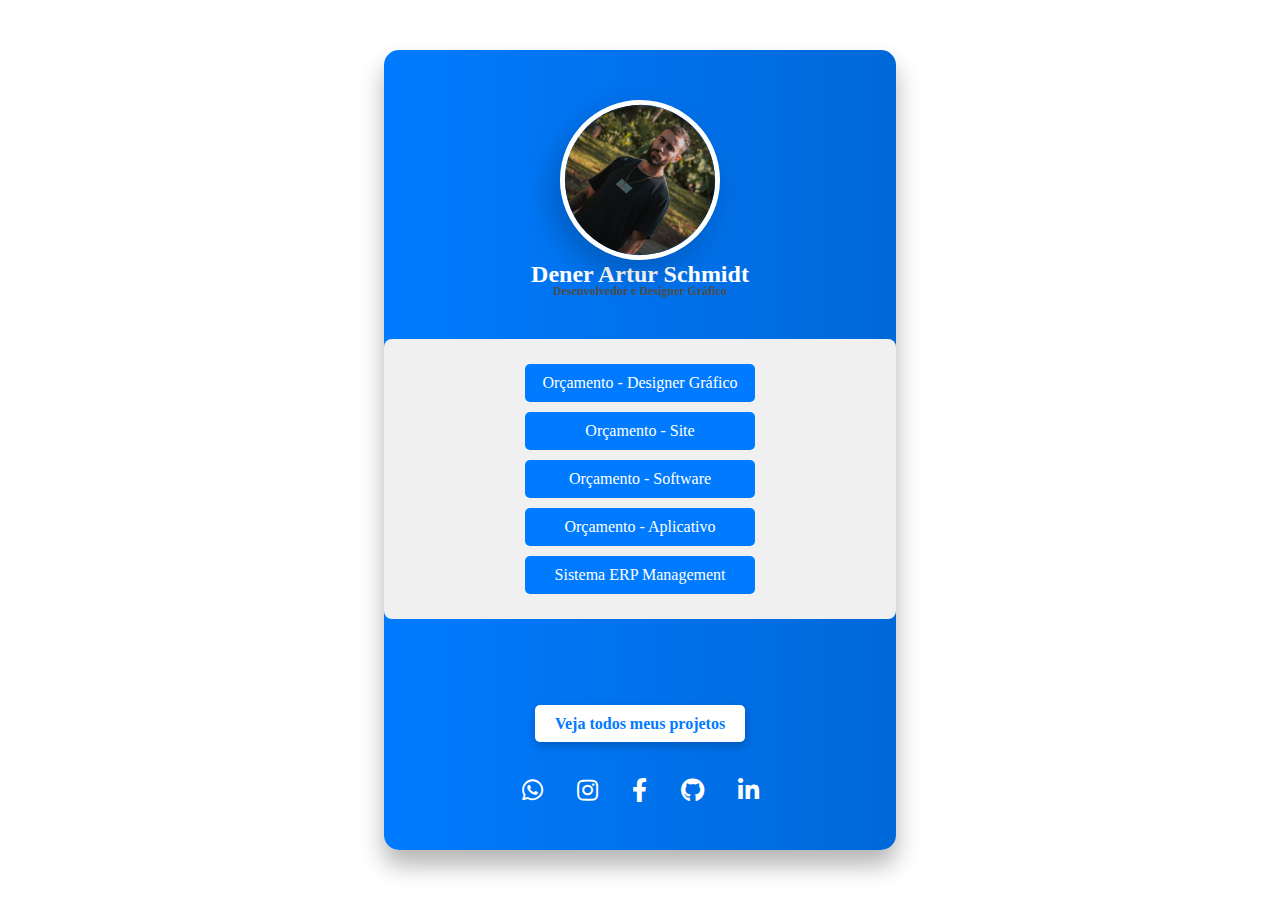
<file: index.html>
<!DOCTYPE html>
<html lang="pt-BR">
<head>
    <meta charset="UTF-8">
    <meta name="viewport" content="width=device-width, initial-scale=1.0">
    <title>Contato</title>
    <link rel="stylesheet" href="styles/stylesContato.css">
    <link rel="stylesheet" href="https://cdnjs.cloudflare.com/ajax/libs/font-awesome/5.15.4/css/all.min.css">
</head>
<body>

    <div class="parent-container">
        <div class="background-box">
            <img src="img/profile.jpg" alt="Foto de Perfil" class="profile-pic">
            <h2 class="title">Dener Artur Schmidt</h2>
            <h5 class="funcao">Desenvolvedor e Designer Gráfico</h5>

            <div class="budget-box">
                <a href="https://w.app/DevDenerSchmidt" class="budget-button">Orçamento - Designer Gráfico</a>
                <a href="https://w.app/5ySRX3" class="budget-button">Orçamento - Site</a>
                <a href="https://w.app/DevDenerSchmidtSoftware" class="budget-button">Orçamento - Software</a>
                <a href="https://w.app/DevDenerSchmidtApp" class="budget-button">Orçamento - Aplicativo</a>
                <a href="https://w.app/SistemaErpManagement" class="budget-button">Sistema ERP Management</a>
            </div>

            <div class="project-button-container">
                <a href="projetos.html" class="project-button">Veja todos meus projetos</a>
            </div>

            <div class="social-links">
                <a href="https://w.app/DevDenerSchmidt" target="_blank" class="whatsapp"><i class="fab fa-whatsapp"></i></a>
                <a href="https://www.instagram.com/artu_r0024/" target="_blank" class="instagram"><i class="fab fa-instagram"></i></a>
                <a href="https://www.facebook.com/DenerArturSchmidt" target="_blank" class="facebook"><i class="fab fa-facebook-f"></i></a>
                <a href="https://github.com/DenerSCHMIDT" target="_blank" class="github"><i class="fab fa-github"></i></a>
                <a href="https://www.linkedin.com/in/dener-front-end/" target="_blank" class="linkedin"><i class="fab fa-linkedin-in"></i></a>
            </div>
        </div>
    </div>

    <script src="script/scriptContato.js"></script>
</body>
</html>
</file>
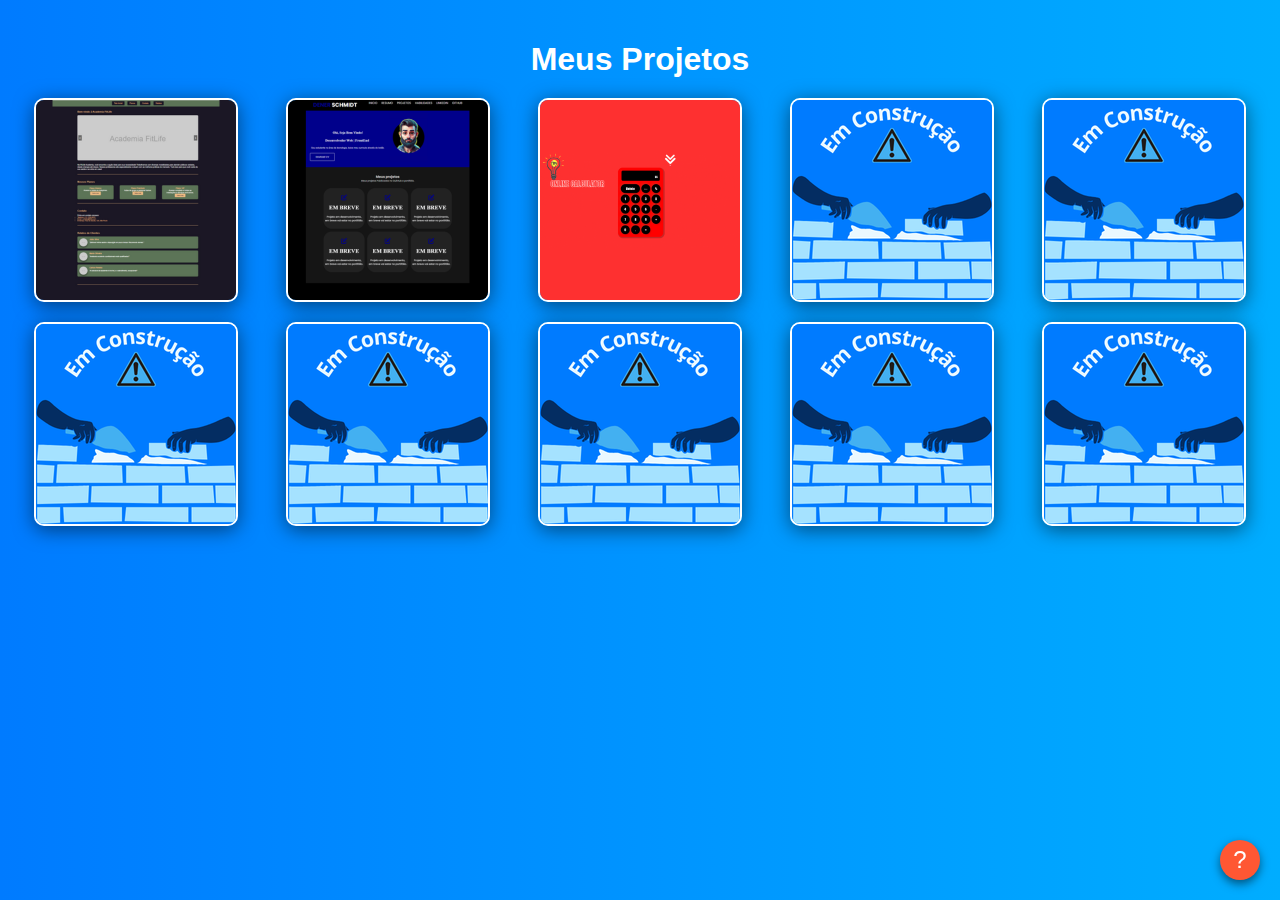
<file: projetos.html>
<!DOCTYPE html>
<html lang="pt-BR">
<head>
    <meta charset="UTF-8">
    <meta name="viewport" content="width=device-width, initial-scale=1.0">
    <title>Meus Projetos</title>
    <link rel="stylesheet" href="styles/stylesProjetos.css">
</head>
<body>
    <div class="container">
        <h1>Meus Projetos</h1>
        <div class="projects">
            <div class="project-box" data-title="Projeto 1" data-description="Descrição do Projeto 1">
                <img src="img/academia.png" alt="Projeto 1">
                <div class="overlay">
                    <h3>Site Academia</h3>
                    <p>Este site foi desenvolvido com o objetivo de atrair novos clientes para a academia, além de proporcionar uma visão mais completa do nosso ambiente.</p>
                </div>
            </div>
            <div class="project-box" data-title="Projeto 2" data-description="Descrição do Projeto 2">
                <img src="img/portifolio.png" alt="Projeto 2">
                <div class="overlay">
                    <h3>Portifólio</h3>
                    <p>Este portfólio foi criado para apresentar meus projetos e habilidades, utilizando HTML, CSS e JavaScript, com um design responsivo que facilita a navegação em diferentes dispositivos.</p>
                </div>
            </div>
            <div class="project-box" data-title="Projeto 3" data-description="Descrição do Projeto 3">
                <img src="img/calculadora.png" alt="Projeto 3">
                <div class="overlay">
                    <h3>Calculadora Online</h3>
                    <p>Aqui neste projeto, criei uma calculadora que realiza operações básicas, como: adição, subtração, multiplicação e divisão.</p>
                </div>
            </div>
            <div class="project-box" data-title="Projeto 4" data-description="Descrição do Projeto 4">
                <img src="img/construcao.png" alt="Projeto 4">
                <div class="overlay">
                    <h3>Projeto 4</h3>
                    <p>Descrição do Projeto 4</p>
                </div>
            </div>
            <div class="project-box" data-title="Projeto 5" data-description="Descrição do Projeto 5">
                <img src="img/construcao.png" alt="Projeto 5">
                <div class="overlay">
                    <h3>Projeto 5</h3>
                    <p>Descrição do Projeto 5</p>
                </div>
            </div>
            <div class="project-box" data-title="Projeto 6" data-description="Descrição do Projeto 6">
                <img src="img/construcao.png" alt="Projeto 6">
                <div class="overlay">
                    <h3>Projeto 6</h3>
                    <p>Descrição do Projeto 6</p>
                </div>
            </div>
            <div class="project-box" data-title="Projeto 7" data-description="Descrição do Projeto 7">
                <img src="img/construcao.png" alt="Projeto 7">
                <div class="overlay">
                    <h3>Projeto 7</h3>
                    <p>Descrição do Projeto 7</p>
                </div>
            </div>
            <div class="project-box" data-title="Projeto 8" data-description="Descrição do Projeto 8">
                <img src="img/construcao.png" alt="Projeto 8">
                <div class="overlay">
                    <h3>Projeto 8</h3>
                    <p>Descrição do Projeto 8</p>
                </div>
            </div>
            <div class="project-box" data-title="Projeto 9" data-description="Descrição do Projeto 9">
                <img src="img/construcao.png" alt="Projeto 9">
                <div class="overlay">
                    <h3>Projeto 9</h3>
                    <p>Descrição do Projeto 9</p>
                </div>
            </div>
            <div class="project-box" data-title="Projeto 10" data-description="Descrição do Projeto 10">
                <img src="img/construcao.png" alt="Projeto 10">
                <div class="overlay">
                    <h3>Projeto 10</h3>
                    <p>Descrição do Projeto 10</p>
                </div>
            </div>

        </div>
    </div>
    <a href="https://api.whatsapp.com/send?phone=+5555996182769&text=Ol%C3%A1%2C+gostaria+de+saber+o+or%C3%A7amento+para+artes+gr%C3%A1ficas." target="_blank" class="floating-icon">?</a>
    <script src="script/scriptProjetos.js"></script>
</body>
</html>
</file>
<file: styles/stylesContato.css>
@keyframes gradientAnimation{0%{background-position:0 50%}50%{background-position:100% 50%}100%{background-position:0 50%}}.profile-pic{animation:rotate 20s linear infinite}@keyframes rotate{from{transform:rotate(0deg)}to{transform:rotate(360deg)}}.background-box{background:linear-gradient(270deg,#007bff,#0056b3,#007bff);background-size:400% 400%;animation:gradientAnimation 5s ease infinite;width:40%;height:80vh;border-radius:15px;display:flex;flex-direction:column;justify-content:space-between;align-items:center;box-shadow:0 15px 25px rgba(0,0,0,0.3);position:absolute;top:50%;left:50%;transform:translate(-50%,-50%);padding:50px 0 30px}.project-button-container{margin-top:auto;margin-bottom:20px}.parent-container{display:flex;justify-content:center;align-items:center;height:100vh}.profile-pic{width:150px;height:150px;border-radius:50%;object-fit:cover;border:5px solid #fff;box-shadow:0 16px 30px rgba(0,0,0,0.2);animation:float 3s ease-in-out infinite}.project-button-container{margin-top:auto;margin-bottom:20px}.project-button{padding:10px 20px;background-color:#fff;color:#007bff;border:none;border-radius:5px;font-weight:700;text-decoration:none;box-shadow:0 4px 8px rgba(0,0,0,0.2);transition:background-color .3s ease}.project-button:hover{background-color:#0056b3;color:#fff}.social-links{margin-top:10px}.social-links a{font-size:24px;color:#fff;padding:15px;border-radius:50%;transition:transform .3s}.social-links a:hover{transform:translateY(-10px)}@media (max-width: 768px){.background-box{width:80%}}.title{margin:1px 0;color:#fff;font-size:24px;text-align:center;font-weight:700}.funcao{color:#4e4d4d;font-size:12px;text-align:center;margin-top:-5px}.budget-box{background-color:#f0f0f0;padding:20px;margin:20px 0;border-radius:8px;text-align:center;display:flex;flex-wrap:wrap;justify-content:center}.budget-button{background-color:#007BFF;color:#fff;border:none;padding:10px 15px;margin:5px;border-radius:5px;cursor:pointer;transition:background-color .3s;flex:1 1 200px;max-width:200px;text-decoration:none}.budget-button:hover{background-color:#0056b3}@keyframes bounce{0%,20%,50%,80%,100%{transform:translateY(0)}40%{transform:translateY(-10px)}60%{transform:translateY(-5px)}}.social-links a{font-size:24px;color:#fff;padding:15px;border-radius:50%;transition:transform .3s;display:inline-block}.social-links a:hover{animation:bounce 1s}
</file>
<file: styles/stylesProjetos.css>
body {
    margin: 0;
    padding: 0;
    font-family: Arial, sans-serif;
    background: linear-gradient(270deg, #007bff, #00c6ff, #007bff);
    background-size: 300% 300%;
    animation: gradientMovement 10s ease infinite;
    color: white;
}

@keyframes gradientMovement {
    0% {
        background-position: 0% 50%;
    }
    50% {
        background-position: 100% 50%;
    }
    100% {
        background-position: 0% 50%;
    }
}

.container {
    text-align: center;
    padding: 20px;
}

h1 {
    margin-bottom: 20px;
}

.projects {
    display: grid;
    grid-template-columns: repeat(auto-fill, minmax(200px, 1fr));
    gap: 20px;
    justify-items: center;
}

.project-box {
    width: 200px;
    height: 200px;
    border: 2px solid #ffffff;
    border-radius: 10px;
    overflow: hidden;
    transition: transform 0.3s, border-color 0.3s;
    position: relative;
    box-shadow: 0 4px 20px rgba(0, 0, 0, 0.5);
    cursor: pointer;
}

.overlay {
    position: absolute;
    top: 0;
    left: 0;
    width: 100%;
    height: 100%;
    background-color: #042D62;
    color: #ffffff;
    display: flex;
    flex-direction: column;
    justify-content: center;
    align-items: center;
    opacity: 0;
    transition: opacity 0.3s;
}

.project-box:hover .overlay {
    opacity: 1;
}

.project-box.flipped {
    background-color: #ff5733;
    border-color: #ffffff;
}

.project-box.flipped img {
    opacity: 0;
}

.floating-icon {
    position: fixed;
    bottom: 20px;
    right: 20px;
    background-color: #ff5733;
    color: #ffffff;
    font-size: 24px;
    width: 40px;
    height: 40px;
    border-radius: 50%;
    display: flex;
    justify-content: center;
    align-items: center;
    text-decoration: none;
    box-shadow: 0 4px 10px rgba(0, 0, 0, 0.5);
    animation: pulse 1.5s infinite;
}

@keyframes pulse {
    0% {
        transform: scale(1);
    }
    50% {
        transform: scale(1.2);
    }
    100% {
        transform: scale(1);
    }
}
</file>
